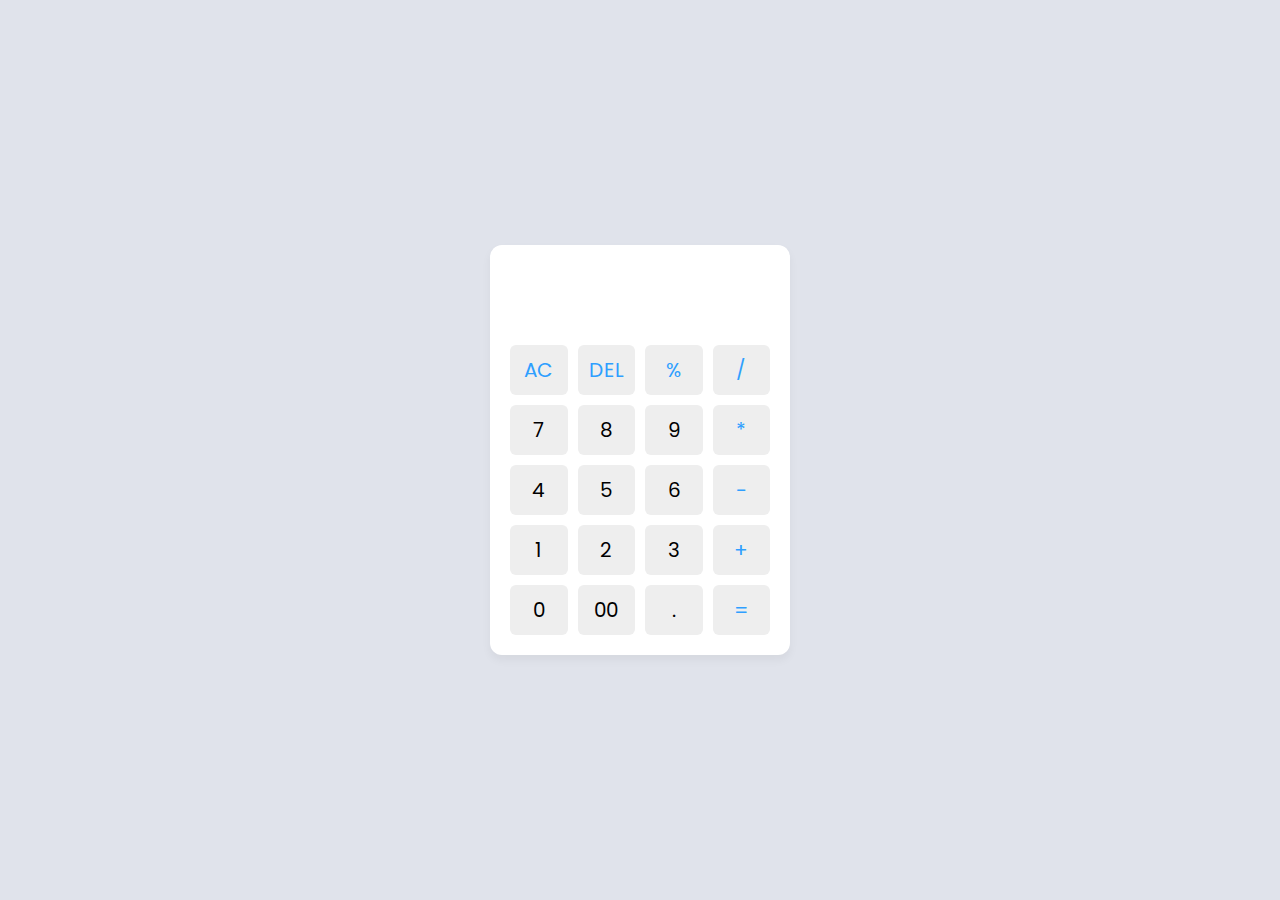
<file: Calculator/index.html>
<!DOCTYPE html>
<html lang="en">
  <head>
    <meta charset="UTF-8" />
    <meta http-equiv="X-UA-Compatible" content="IE=edge" />
    <meta name="viewport" content="width=device-width, initial-scale=1.0" />
    <title>Calculator in HTML CSS & JavaScript</title>
    <link rel="stylesheet" href="style.css" />
  </head>
  <body>
    <div class="container">
      <input type="text" class="display" />

      <div class="buttons">
        <button class="operator" data-value="AC">AC</button>
        <button class="operator" data-value="DEL">DEL</button>
        <button class="operator" data-value="%">%</button>
        <button class="operator" data-value="/">/</button>

        <button data-value="7">7</button>
        <button data-value="8">8</button>
        <button data-value="9">9</button>
        <button class="operator" data-value="*">*</button>

        <button data-value="4">4</button>
        <button data-value="5">5</button>
        <button data-value="6">6</button>
        <button class="operator" data-value="-">-</button>

        <button data-value="1">1</button>
        <button data-value="2">2</button>
        <button data-value="3">3</button>
        <button class="operator" data-value="+">+</button>

        <button data-value="0">0</button>
        <button data-value="00">00</button>
        <button data-value=".">.</button>
        <button class="operator" data-value="=">=</button>
      </div>
    </div>

    <script src="script.js"></script>
  </body>
</html>
</file>
<file: Calculator/style.css>
@import url("https://fonts.googleapis.com/css2?family=Poppins:wght@300;400;500;600;700&display=swap");
* {
  margin: 0;
  padding: 0;
  box-sizing: border-box;
  font-family: "Poppins", sans-serif;
}
body {
  height: 100vh;
  display: flex;
  align-items: center;
  justify-content: center;
  background: #e0e3eb;
}
.container {
  position: relative;
  max-width: 300px;
  width: 100%;
  border-radius: 12px;
  padding: 10px 20px 20px;
  background: #fff;
  box-shadow: 0 5px 10px rgba(0, 0, 0, 0.05);
}
.display {
  height: 80px;
  width: 100%;
  outline: none;
  border: none;
  text-align: right;
  margin-bottom: 10px;
  font-size: 25px;
  color: #000e1a;
  pointer-events: none;
}
.buttons {
  display: grid;
  grid-gap: 10px;
  grid-template-columns: repeat(4, 1fr);
}
.buttons button {
  padding: 10px;
  border-radius: 6px;
  border: none;
  font-size: 20px;
  cursor: pointer;
  background-color: #eee;
}
.buttons button:active {
  transform: scale(0.99);
}
.operator {
  color: #2f9fff;
}
</file>
